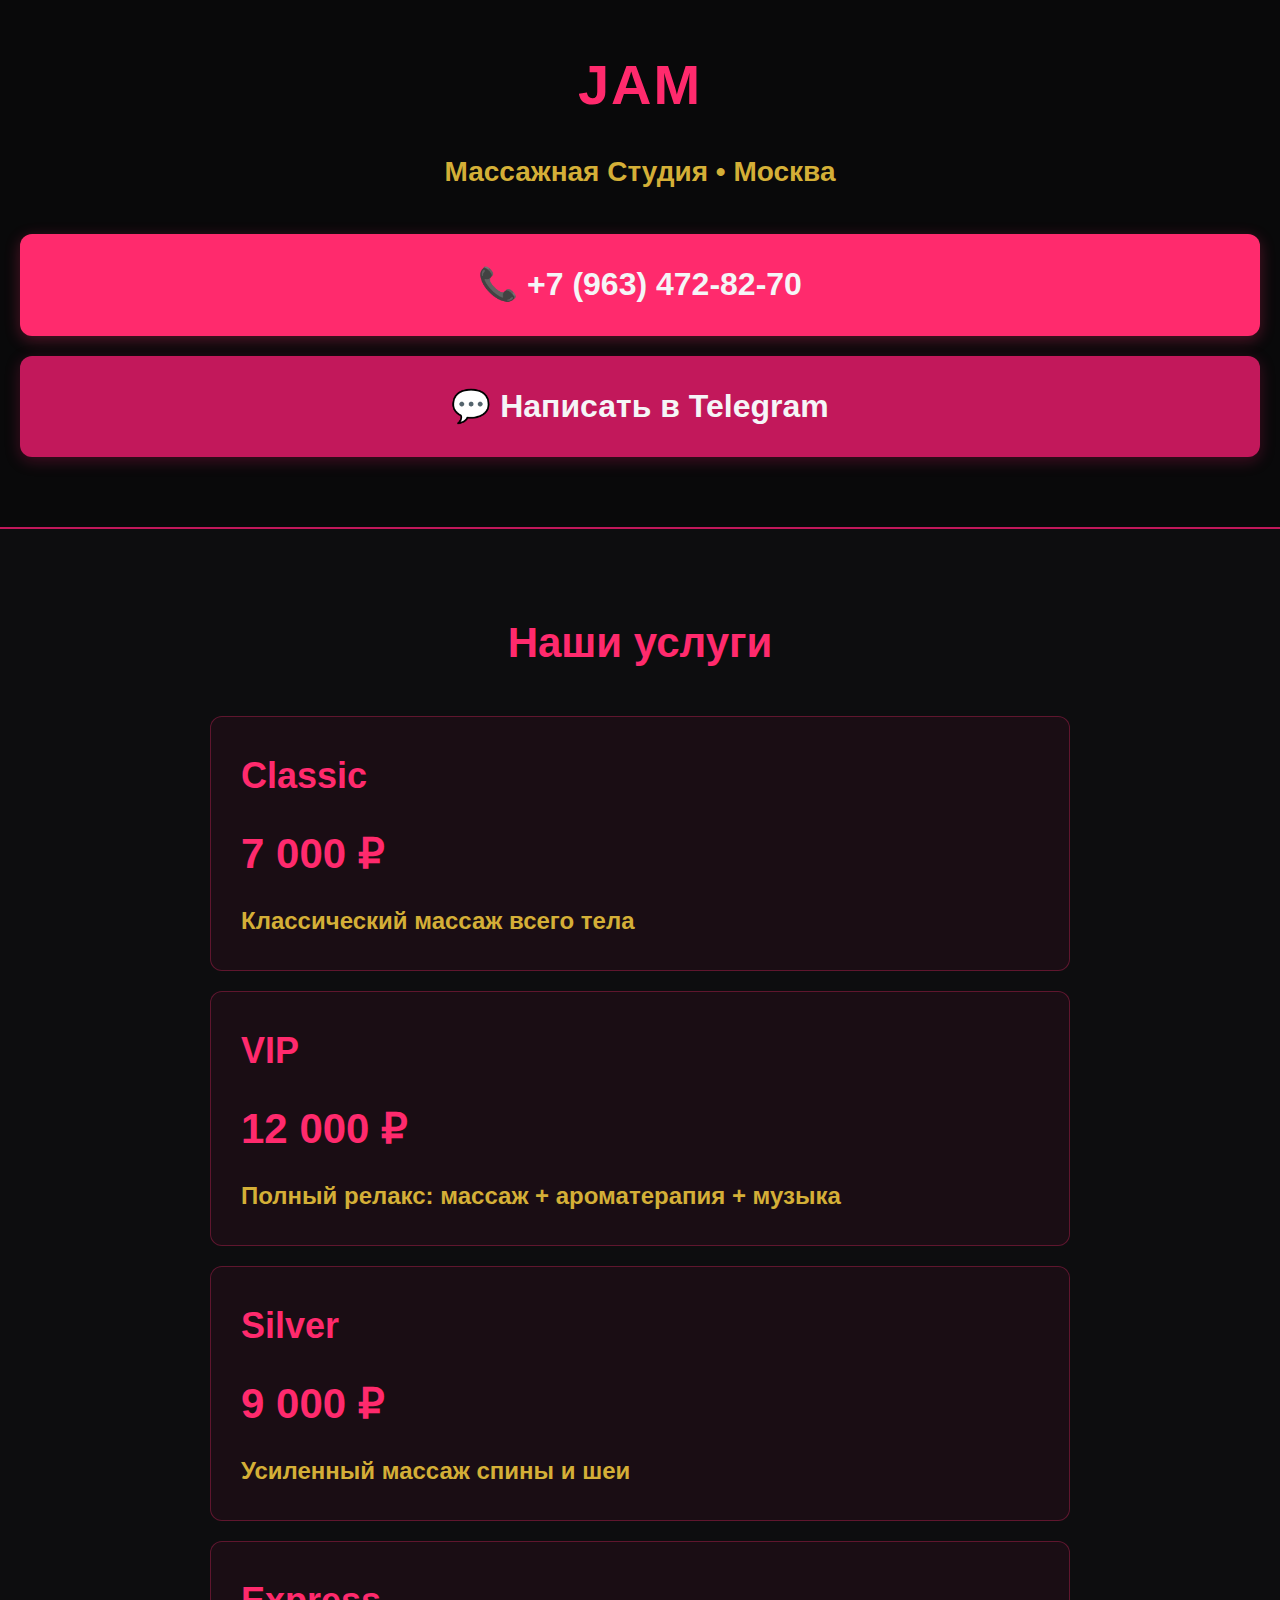
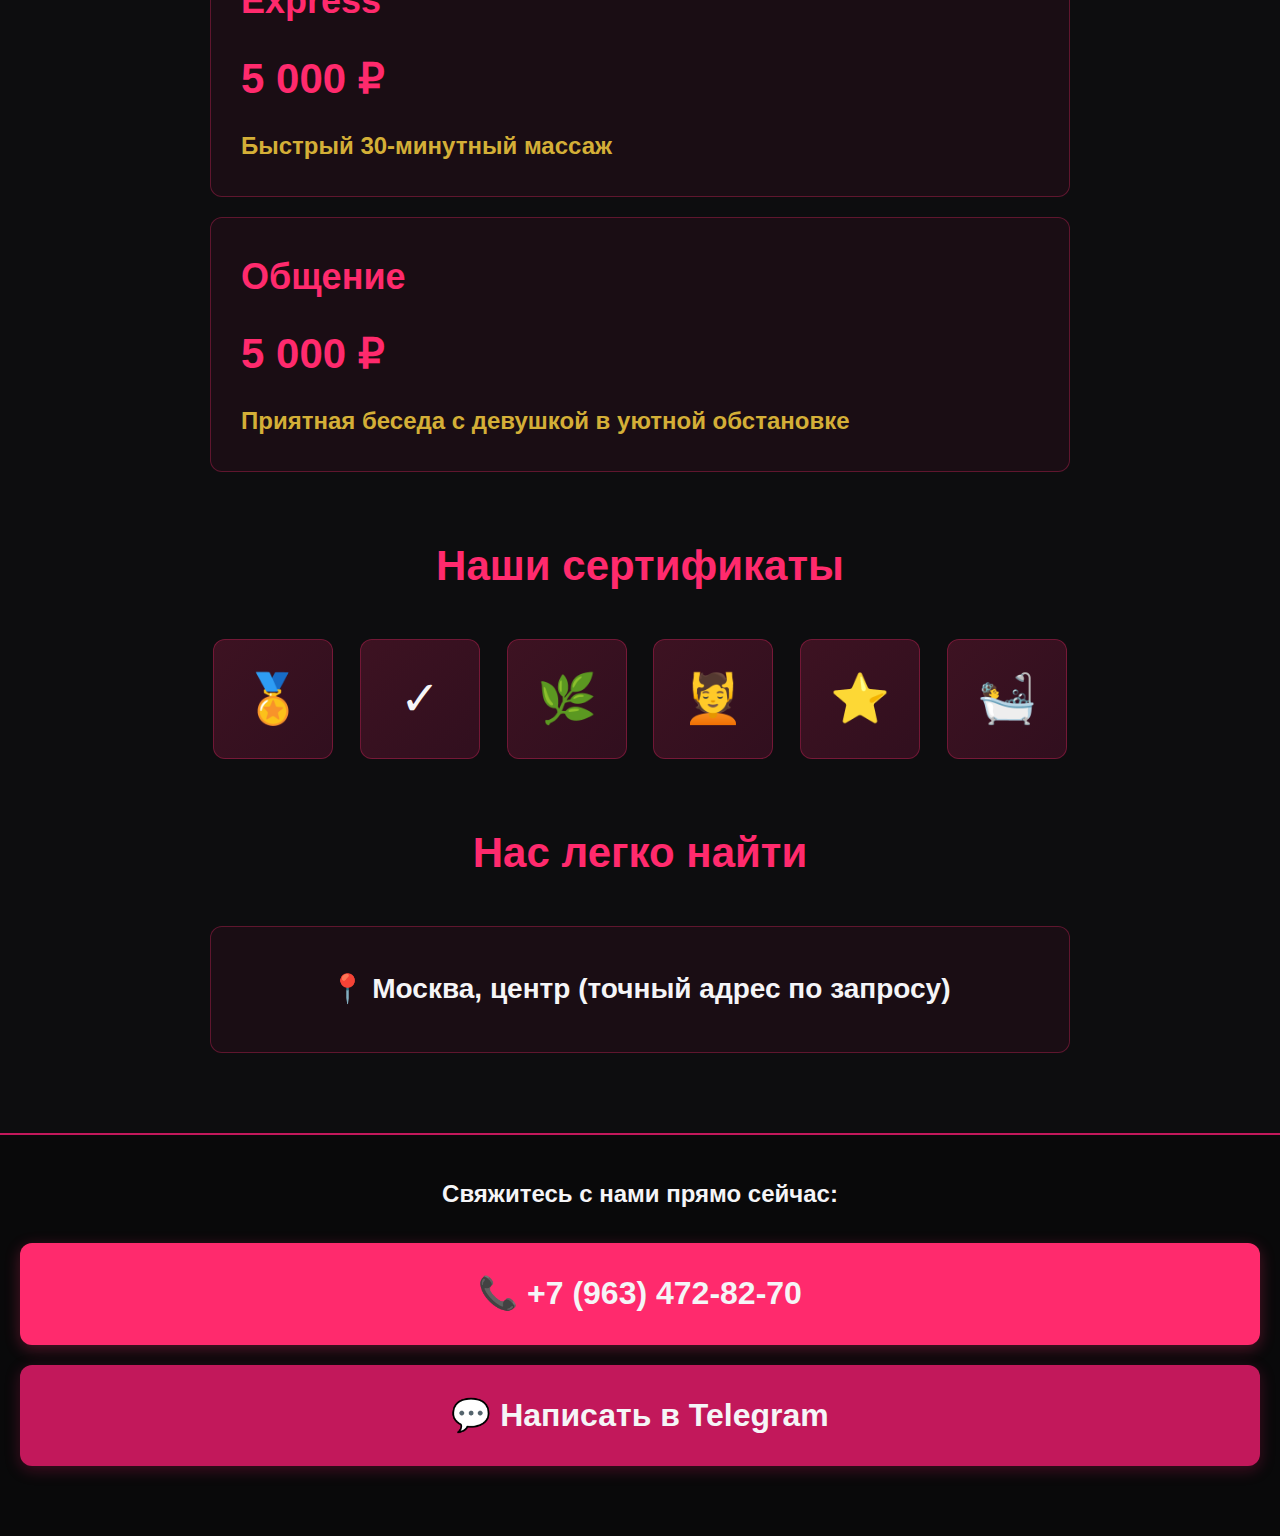
<file: index.html>
<!DOCTYPE html>
<html lang="ru">
<head>
    <meta charset="UTF-8">
    <meta name="viewport" content="width=device-width, initial-scale=1.0">
    <title>JAM — Массаж в Москве</title>
    <style>
        * {
            margin: 0;
            padding: 0;
            box-sizing: border-box;
        }

        body {
            font-family: -apple-system, BlinkMacSystemFont, 'Segoe UI', sans-serif;
            background-color: #0d0d0f;
            color: #f5f5f7;
            line-height: 1.6;
        }

        .container {
            max-width: 900px;
            margin: 0 auto;
            padding: 20px;
        }

        header {
            text-align: center;
            padding: 40px 20px;
            background-color: rgba(0, 0, 0, 0.3);
            border-bottom: 2px solid #c2185b;
        }

        header h1 {
            font-size: 56px;
            font-weight: bold;
            color: #ff2a6d;
            margin-bottom: 20px;
            letter-spacing: 2px;
        }

        header h2 {
            font-size: 28px;
            font-weight: bold;
            color: #d4af37;
            margin-bottom: 40px;
        }

        .contacts {
            display: flex;
            flex-direction: column;
            gap: 20px;
            margin: 30px 0;
        }

        .contacts a {
            display: block;
            font-size: 32px;
            font-weight: bold;
            padding: 25px;
            text-align: center;
            text-decoration: none;
            border-radius: 12px;
            transition: transform 0.1s;
        }

        .contacts a:active {
            transform: scale(0.98);
        }

        .phone {
            background-color: #ff2a6d;
            color: #f5f5f7;
            box-shadow: 0 4px 15px rgba(255, 42, 109, 0.3);
        }

        .telegram {
            background-color: #c2185b;
            color: #f5f5f7;
            box-shadow: 0 4px 15px rgba(194, 24, 91, 0.3);
        }

        .services {
            margin: 60px 0;
        }

        .services h2 {
            font-size: 42px;
            font-weight: bold;
            text-align: center;
            color: #ff2a6d;
            margin-bottom: 40px;
        }

        .service-item {
            background-color: rgba(194, 24, 91, 0.08);
            padding: 30px;
            margin-bottom: 20px;
            border-radius: 12px;
            border: 1px solid rgba(255, 42, 109, 0.3);
        }

        .service-item h3 {
            font-size: 36px;
            font-weight: bold;
            color: #ff2a6d;
            margin-bottom: 15px;
        }

        .service-item .price {
            font-size: 42px;
            font-weight: bold;
            color: #ff2a6d;
            margin-bottom: 15px;
        }

        .service-item .description {
            font-size: 24px;
            font-weight: bold;
            color: #d4af37;
        }

        .certificates {
            margin: 60px 0;
        }

        .certificates h2 {
            font-size: 42px;
            font-weight: bold;
            text-align: center;
            color: #ff2a6d;
            margin-bottom: 40px;
        }

        .certificates-grid {
            display: grid;
            grid-template-columns: repeat(auto-fit, minmax(120px, 1fr));
            gap: 20px;
            justify-items: center;
        }

        .certificate-item {
            width: 120px;
            height: 120px;
            background: linear-gradient(135deg, rgba(255, 42, 109, 0.2), rgba(194, 24, 91, 0.2));
            border: 1px solid rgba(255, 42, 109, 0.3);
            border-radius: 12px;
            display: flex;
            align-items: center;
            justify-content: center;
            font-size: 48px;
        }

        .map-section {
            margin: 60px 0;
        }

        .map-section h2 {
            font-size: 42px;
            font-weight: bold;
            text-align: center;
            color: #ff2a6d;
            margin-bottom: 40px;
        }

        .map-link {
            text-decoration: none;
        }

        .map-placeholder {
            background-color: rgba(194, 24, 91, 0.08);
            border: 1px solid rgba(255, 42, 109, 0.3);
            border-radius: 12px;
            padding: 40px 20px;
            text-align: center;
            font-size: 28px;
            font-weight: bold;
            color: #f5f5f7;
            transition: transform 0.1s;
        }

        .map-link:active .map-placeholder {
            transform: scale(0.98);
        }

        footer {
            background-color: rgba(0, 0, 0, 0.3);
            padding: 40px 20px;
            text-align: center;
            border-top: 2px solid #c2185b;
        }

        footer p {
            font-size: 24px;
            font-weight: bold;
            color: #f5f5f7;
            margin-bottom: 30px;
        }

        @media (max-width: 600px) {
            header h1 {
                font-size: 42px;
            }

            header h2 {
                font-size: 22px;
            }

            .contacts a {
                font-size: 26px;
                padding: 20px;
                min-height: 60px;
                display: flex;
                align-items: center;
                justify-content: center;
            }

            .service-item h3 {
                font-size: 28px;
            }

            .service-item .price {
                font-size: 34px;
            }

            .service-item .description {
                font-size: 20px;
            }

            .certificates h2, .map-section h2, .services h2 {
                font-size: 32px;
                margin-bottom: 30px;
            }

            .certificates-grid {
                grid-template-columns: repeat(auto-fit, minmax(100px, 1fr));
                gap: 15px;
            }

            .certificate-item {
                width: 100px;
                height: 100px;
                font-size: 40px;
            }

            .map-placeholder {
                font-size: 20px;
                padding: 30px 20px;
            }
        }
    </style>
</head>
<body>
    <header>
        <h1>JAM</h1>
        <h2>Массажная Студия • Москва</h2>
        <div class="contacts">
            <a href="tel:+79634728270" class="phone">📞 +7 (963) 472-82-70</a>
            <a href="https://t.me/Asti121119" class="telegram">💬 Написать в Telegram</a>
        </div>
    </header>

    <div class="container">
        <section class="services">
            <h2>Наши услуги</h2>

            <div class="service-item">
                <h3>Classic</h3>
                <div class="price">7 000 ₽</div>
                <div class="description">Классический массаж всего тела</div>
            </div>

            <div class="service-item">
                <h3>VIP</h3>
                <div class="price">12 000 ₽</div>
                <div class="description">Полный релакс: массаж + ароматерапия + музыка</div>
            </div>

            <div class="service-item">
                <h3>Silver</h3>
                <div class="price">9 000 ₽</div>
                <div class="description">Усиленный массаж спины и шеи</div>
            </div>

            <div class="service-item">
                <h3>Express</h3>
                <div class="price">5 000 ₽</div>
                <div class="description">Быстрый 30-минутный массаж</div>
            </div>

            <div class="service-item">
                <h3>Общение</h3>
                <div class="price">5 000 ₽</div>
                <div class="description">Приятная беседа с девушкой в уютной обстановке</div>
            </div>
        </section>

        <section class="certificates">
            <h2>Наши сертификаты</h2>
            <div class="certificates-grid">
                <div class="certificate-item">🏅</div>
                <div class="certificate-item">✓</div>
                <div class="certificate-item">🌿</div>
                <div class="certificate-item">💆</div>
                <div class="certificate-item">⭐</div>
                <div class="certificate-item">🛀</div>
            </div>
        </section>

        <section class="map-section">
            <h2>Нас легко найти</h2>
            <a href="https://yandex.ru/maps/?text=Москва" target="_blank" class="map-link">
                <div class="map-placeholder">📍 Москва, центр (точный адрес по запросу)</div>
            </a>
        </section>
    </div>

    <footer>
        <p>Свяжитесь с нами прямо сейчас:</p>
        <div class="contacts">
            <a href="tel:+79634728270" class="phone">📞 +7 (963) 472-82-70</a>
            <a href="https://t.me/Asti121119" class="telegram">💬 Написать в Telegram</a>
        </div>
    </footer>
</body>
</html>
</file>
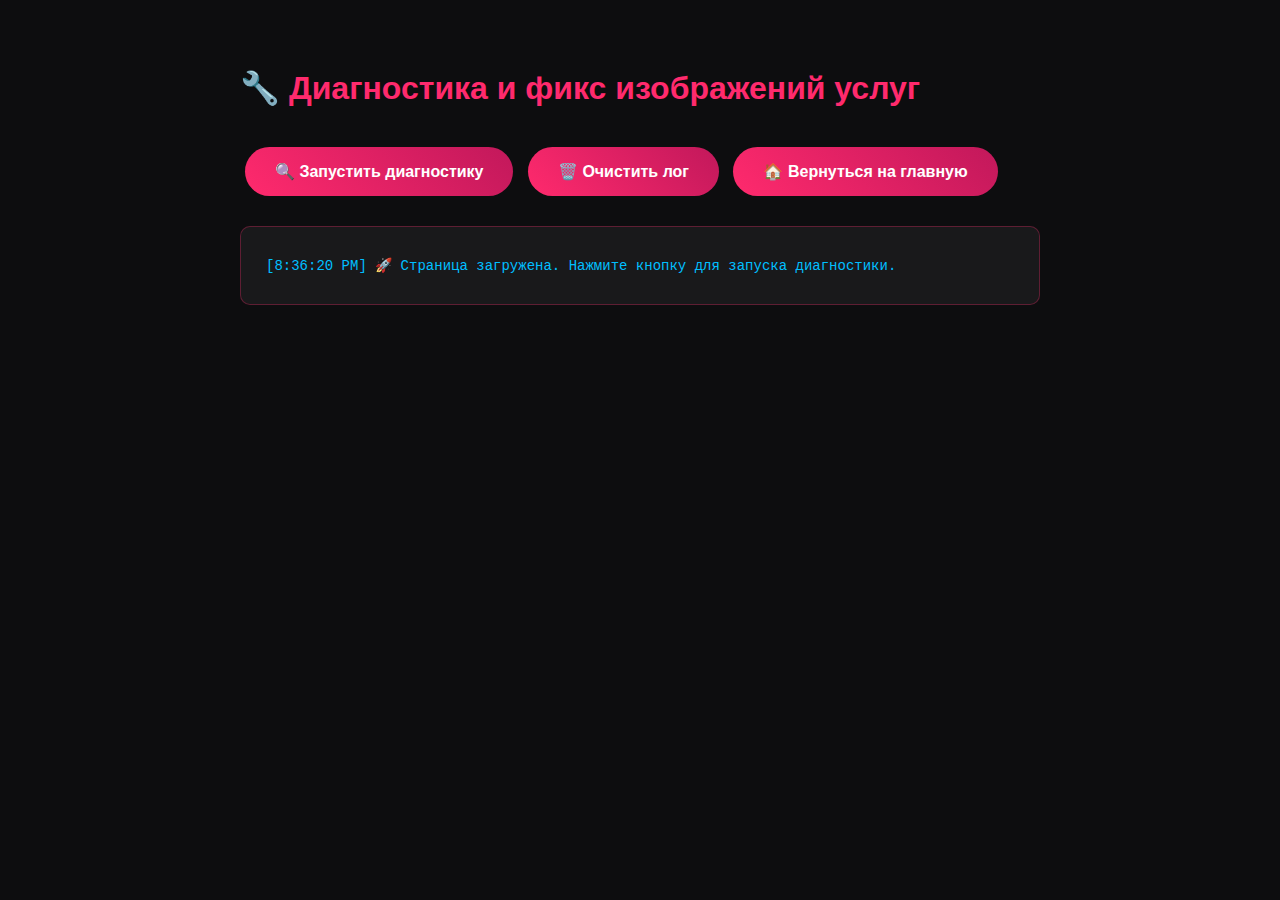
<file: fix-services-images.html>
<!DOCTYPE html>
<html lang="ru">
<head>
    <meta charset="UTF-8">
    <meta name="viewport" content="width=device-width, initial-scale=1.0">
    <title>Фикс изображений услуг</title>
    <style>
        body {
            font-family: Arial, sans-serif;
            background: #0d0d0f;
            color: #fff;
            padding: 40px;
        }
        .container {
            max-width: 800px;
            margin: 0 auto;
        }
        h1 {
            color: #ff2a6d;
            margin-bottom: 30px;
        }
        .log {
            background: rgba(255, 255, 255, 0.05);
            border: 1px solid rgba(255, 42, 109, 0.3);
            border-radius: 10px;
            padding: 20px;
            margin: 20px 0;
            font-family: 'Courier New', monospace;
            font-size: 14px;
            max-height: 400px;
            overflow-y: auto;
        }
        .log-entry {
            margin: 5px 0;
            padding: 5px;
        }
        .success {
            color: #00ff00;
        }
        .error {
            color: #ff0000;
        }
        .info {
            color: #00bfff;
        }
        .warning {
            color: #ffa500;
        }
        button {
            background: linear-gradient(45deg, #ff2a6d, #c2185b);
            color: white;
            border: none;
            padding: 15px 30px;
            border-radius: 25px;
            font-size: 16px;
            font-weight: bold;
            cursor: pointer;
            margin: 10px 5px;
        }
        button:hover {
            transform: translateY(-2px);
            box-shadow: 0 8px 25px rgba(255, 42, 109, 0.4);
        }
    </style>
</head>
<body>
    <div class="container">
        <h1>🔧 Диагностика и фикс изображений услуг</h1>
        
        <button onclick="runDiagnostics()">🔍 Запустить диагностику</button>
        <button onclick="clearLog()">🗑️ Очистить лог</button>
        <button onclick="window.location.href='index.html'">🏠 Вернуться на главную</button>
        
        <div class="log" id="log"></div>
    </div>

    <script>
        const logDiv = document.getElementById('log');

        function log(message, type = 'info') {
            const entry = document.createElement('div');
            entry.className = `log-entry ${type}`;
            entry.textContent = `[${new Date().toLocaleTimeString()}] ${message}`;
            logDiv.appendChild(entry);
            logDiv.scrollTop = logDiv.scrollHeight;
            console.log(message);
        }

        function clearLog() {
            logDiv.innerHTML = '';
        }

        async function runDiagnostics() {
            clearLog();
            log('=== НАЧАЛО ДИАГНОСТИКИ ===', 'info');
            log('', 'info');

            // Проверка 1: Текущий URL
            log(`📍 Текущий URL: ${window.location.href}`, 'info');
            log(`📍 Базовый путь: ${window.location.origin}`, 'info');
            log('', 'info');

            // Проверка 2: Наличие Swiper
            log('🔍 Проверка библиотеки Swiper...', 'info');
            if (typeof Swiper !== 'undefined') {
                log('✅ Swiper загружен', 'success');
            } else {
                log('❌ Swiper НЕ загружен!', 'error');
                log('⚠️ Загружаем Swiper...', 'warning');
                await loadSwiper();
            }
            log('', 'info');

            // Проверка 3: Изображения
            log('🖼️ Проверка изображений услуг...', 'info');
            const images = [
                'images/mod/services/CLASSIC.png',
                'images/mod/services/VIP.png',
                'images/mod/services/SILVER.png',
                'images/mod/services/EXPRESS.png',
                'images/mod/services/ОБЩЕНИЕ.png'
            ];

            let successCount = 0;
            let errorCount = 0;

            for (const imgPath of images) {
                const result = await checkImage(imgPath);
                if (result.success) {
                    log(`✅ ${imgPath} - OK (${result.width}x${result.height}px)`, 'success');
                    successCount++;
                } else {
                    log(`❌ ${imgPath} - ОШИБКА: ${result.error}`, 'error');
                    errorCount++;
                }
            }

            log('', 'info');
            log(`📊 Результат: ${successCount} успешно, ${errorCount} ошибок`, successCount === images.length ? 'success' : 'warning');
            log('', 'info');

            // Проверка 4: CSS
            log('🎨 Проверка CSS...', 'info');
            const cssLoaded = document.querySelector('link[href*="custom-styles.css"]');
            if (cssLoaded) {
                log('✅ custom-styles.css подключен', 'success');
            } else {
                log('❌ custom-styles.css НЕ подключен!', 'error');
            }
            log('', 'info');

            // Проверка 5: JavaScript
            log('📜 Проверка JavaScript...', 'info');
            const jsLoaded = document.querySelector('script[src*="custom-scripts.js"]');
            if (jsLoaded) {
                log('✅ custom-scripts.js подключен', 'success');
            } else {
                log('❌ custom-scripts.js НЕ подключен!', 'error');
            }
            log('', 'info');

            // Итоговый вердикт
            if (successCount === images.length) {
                log('🎉 ВСЕ ИЗОБРАЖЕНИЯ ЗАГРУЖАЮТСЯ КОРРЕКТНО!', 'success');
                log('', 'info');
                log('💡 Если на главной странице изображения не видны:', 'warning');
                log('   1. Очистите кеш браузера (Ctrl+Shift+Delete)', 'warning');
                log('   2. Перезагрузите страницу с очисткой кеша (Ctrl+F5)', 'warning');
                log('   3. Проверьте консоль браузера (F12) на ошибки', 'warning');
            } else {
                log('⚠️ ОБНАРУЖЕНЫ ПРОБЛЕМЫ С ЗАГРУЗКОЙ ИЗОБРАЖЕНИЙ', 'error');
                log('', 'info');
                log('🔧 Возможные решения:', 'warning');
                log('   1. Проверьте, что файлы существуют в папке images/mod/services/', 'warning');
                log('   2. Проверьте права доступа к файлам', 'warning');
                log('   3. Убедитесь, что сервер запущен корректно', 'warning');
            }

            log('', 'info');
            log('=== ДИАГНОСТИКА ЗАВЕРШЕНА ===', 'info');
        }

        function checkImage(src) {
            return new Promise((resolve) => {
                const img = new Image();
                
                img.onload = function() {
                    resolve({
                        success: true,
                        width: this.naturalWidth,
                        height: this.naturalHeight
                    });
                };
                
                img.onerror = function() {
                    resolve({
                        success: false,
                        error: 'Файл не найден или недоступен'
                    });
                };
                
                img.src = src;
            });
        }

        function loadSwiper() {
            return new Promise((resolve, reject) => {
                const link = document.createElement('link');
                link.rel = 'stylesheet';
                link.href = 'https://cdn.jsdelivr.net/npm/swiper@11/swiper-bundle.min.css';
                document.head.appendChild(link);

                const script = document.createElement('script');
                script.src = 'https://cdn.jsdelivr.net/npm/swiper@11/swiper-bundle.min.js';
                script.onload = () => {
                    log('✅ Swiper успешно загружен', 'success');
                    resolve();
                };
                script.onerror = () => {
                    log('❌ Ошибка загрузки Swiper', 'error');
                    reject();
                };
                document.body.appendChild(script);
            });
        }

        // Автозапуск при загрузке страницы
        window.addEventListener('load', () => {
            log('🚀 Страница загружена. Нажмите кнопку для запуска диагностики.', 'info');
        });
    </script>
</body>
</html>
</file>
